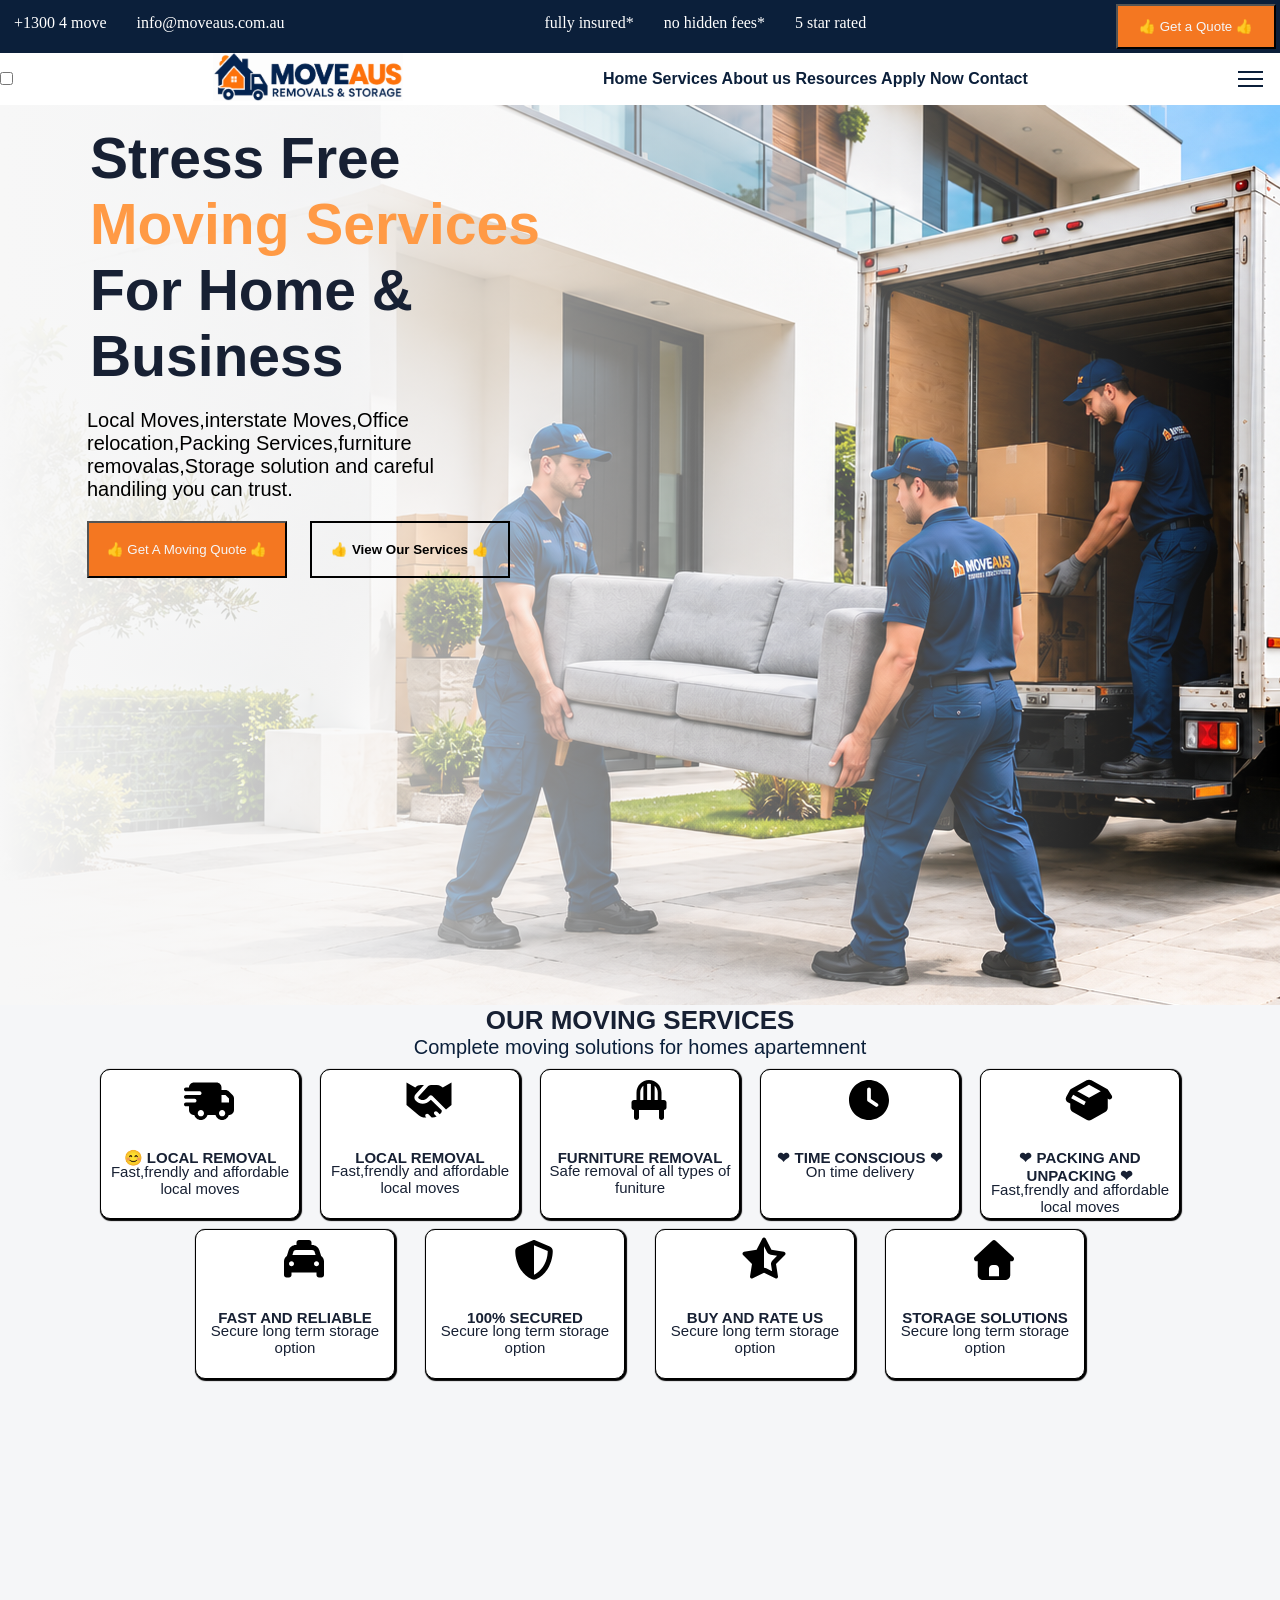
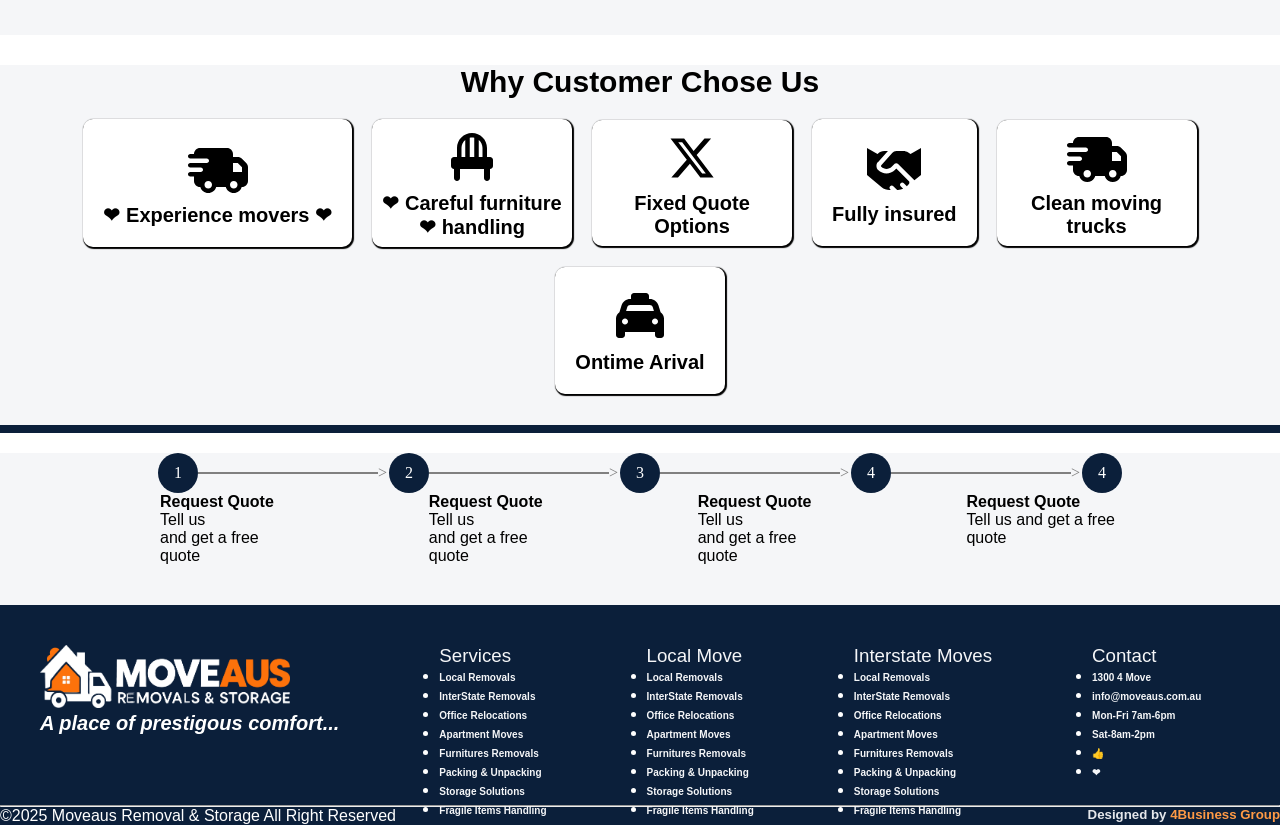
<file: index.html>
<!DOCTYPE html>
<html lang="en">
<head>
    <meta charset="UTF-8">
    <meta name="viewport" content="width=device-width, initial-scale=1.0">
    <link rel="stylesheet" href="Move.css">
    <title>MOVEAUS</title>
</head>
<body>
    
    <header>
    <div class="main">
    <div class="firstrow-1">
    
    <p>+1300 4 Move</p>
    <p>info@moveaus.com.au</p>
            <!-- <p>&#10084</p>
            <p>&#10084</p>
           <p>&#10084</p>
           <p>&#10084</p> -->
     </div>

     <div class="firstrow-2">
     <p>fully insured*</p>
     <p>No hidden fees*</p>
     <p>5 star Rated</p>
     </div>
      <button> &#x1f44d Get a Quote &#x1f44d</button> 
    </div>
    <nav>
<input type="checkbox" id="cherked">
            
        <a href="">
            <img src="./IMAGES/logo.png" alt="">
        </a>

        <div class="nav-items">
        <a href="">Home</a>
        <a href="">Services</a>
        <a href="">About us</a>
        <a href="">Resources</a>
        <a href="form.html">Apply Now</a>
        <a href="">Contact</a>
        </div>
        <label for="cherked">
            <span></span>
            <span></span>
            <span></span>
        </label>
        
    </nav>
    </header>
    <section>
        <h5>Stress Free <span>Moving Services</span> For Home & Business</h5>
        <p>Local Moves,interstate Moves,Office relocation,Packing Services,furniture removalas,Storage solution and careful handiling you can trust.</p>
        <button> &#x1f44d Get A Moving Quote &#x1f44d</button>
        <button class="btn"> &#x1f44d View Our Services &#x1f44d</button>

    </section>

    <aside>
        
        <h4>Our Moving Services</h4>     
        <p>Complete moving solutions for homes apartemnent </p>

        <div class="flexbox">
            <div class="flex">
                <img src="./IMAGES/Icons/truck-fast-solid-full.svg" alt="">
                <h4> &#128522 Local removal</h4>
                <p>Fast,frendly and affordable local moves</p>
            </div>
            <div class="flex">
                <img src="./IMAGES/Icons/handshake-solid-full.svg" alt="">
                <h4>  Local removal</h4>
                <p>Fast,frendly and affordable local moves</p>
            </div>
            <div class="flex">
                <img src="./IMAGES/Icons/chair-solid-full.svg" alt="">
                <h4>Furniture removal</h4>
                <p>Safe removal of all types of funiture</p>
            </div>
            <div class="flex">
                <img src="./IMAGES/Icons/clock-solid-full.svg" alt="">
                <h4> &#10084 Time conscious &#10084</h4>
                <p>On time delivery </p>
            </div>
            <div class="flex">
                <img src="./IMAGES/Icons/box-open-solid-full.svg" alt="">
                <h4> &#10084 Packing and unpacking &#10084</h4>
                <p>Fast,frendly and affordable local moves</p>
            </div>
          
            
        </div>
           <div class="flexbox-2">

  <div class="flex">
                <img src="./IMAGES/Icons/taxi-solid-full.svg" alt="">
                <h4>fast and reliable</h4>
                <p>Secure long term storage option</p>
            </div>
          


               <div class="flex-2">
                <img src="./IMAGES/Icons/shield-halved-solid-full.svg" alt="">
                <h4>100% secured</h4>
                <p>Secure long term storage option</p>
            </div>
            

               <div class="flex-2">
                <img src="./IMAGES/Icons/star-half-stroke-solid-full.svg" alt="">
                <h4>Buy and rate us</h4>
                <p>Secure long term storage option</p>
            </div>
            

               <div class="flex-2">
                <img src="./IMAGES/Icons/house-solid-full.svg" alt="">
                <h4>Storage Solutions</h4>
                <p>Secure long term storage option</p>
            </div>
            
           </div>

    </aside>

    <article>
        <h4>Why Customer Chose Us</h4>
        
               
     <div class="chosing">
    <div class="keywords">
        <img src="./IMAGES/Icons/truck-fast-solid-full.svg" alt="">
         <h5> &#x2764 Experience movers &#x2764</h5>
    </div>

    <div class="keyword">
        <img src="./IMAGES/Icons/chair-solid-full.svg" alt="">
        <h5> &#x2764 Careful furniture &#x2764 handling </h5>
    </div>
    <div class="keyword">
        <img src="./IMAGES/Icons/x-twitter-brands-solid-full.svg" alt="">
        <h5>Fixed Quote Options</h5>
    </div>
    <div class="keywords">
        <img src="./IMAGES/Icons/handshake-solid-full.svg" alt="">
        <h5>Fully insured</h5>
    </div>
    <div class="keyword">
          <img src="./IMAGES/Icons/truck-fast-solid-full.svg" alt="">
          <h5>Clean moving trucks</h5>
     </div>
     <div class="keywords">
        <img src="./IMAGES/Icons/taxi-solid-full.svg" alt="">
        <h5>Ontime Arival</h5>
  </div>
  
    </article>
    <div class="holder-2">
        <div class="cyan">
            <!-- <img src="./IMAGES/corp tool.png" alt=""> -->
        </div>
    <div class="main">

    </div>
    </div>
      
    <div class="rate">
        
   <div class="works">
      
   <div class="client-arrow">
     <span class="client">
        1
    </span>
    <span class="arrow"></span><p>></p>
   </div>
      <div class="client-arrow">
     <span class="client">
        2
    </span>
    <span class="arrow"></span><p>></p>
   </div>
      <div class="client-arrow">
     <span class="client">
        3
    </span>
    <span class="arrow"></span><p>></p>
   </div>
      <div class="client-arrow">
     <span class="client">
        4
    </span>
    <span class="arrow"></span><p>></p>
   </div>
      <div class="client-arrow">
     <span class="client">
        4
    </span>
  
   </div>
   </div>
   <div class="numberized">
    
   <div class="works-2">
    <h4>Request Quote</h4>
        <p>Tell us  <br> and get a free quote</p>
     </div>
     <div class="works-2">
    <h4>Request Quote</h4>
    <p>Tell us  <br> and get a free quote</p>
     </div><div class="works-2">
    <h4>Request Quote</h4>
        <p>Tell us  <br> and get a free quote</p>
     </div><div class="works-2">
    <h4>Request Quote</h4>
        <p>Tell us and get a free quote</p>
     </div><div class="works-2">
    
     </div>
     
   </div>

     <footer>
    <div class="footer-display">

<div class="holder">
 <img src="./IMAGES/logo-3.png" class="footer-logo" width="250px">
    <h6>A place of prestigous comfort...</h6>

    <!-- <div class="icon">
        <img src="IMAGES/Icons/facebook-brands-solid-full.svg" alt="">
        <img src="IMAGES/Icons/x-twitter-brands-solid-full.svg" alt="">
         <img src="IMAGES/Icons/youtube-brands-solid-full.svg" alt="">
    </div> -->
</div>

<div class="first-holder">
    <h3>Services</h3>
          <ul>
     <li><h5>Local Removals</h5></li>
    <li><h5>InterState Removals</h5></li>
    <li><h5>Office Relocations</h5></li>
    <li><h5>Apartment Moves</h5></li>
    <li><h5>Furnitures Removals</h5></li>
    <li><h5>Packing & Unpacking</h5></li>
    <li><h5>Storage Solutions</h5></li>
    <li><h5>Fragile Items Handling</h5></li>
    </ul>
</div>

   <div class="second-holder">
    <h3>Local Move</h3>
    <ul>
     <li><h5>Local Removals</h5></li>
    <li><h5>InterState Removals</h5></li>
    <li><h5>Office Relocations</h5></li>
    <li><h5>Apartment Moves</h5></li>
    <li><h5>Furnitures Removals</h5></li>
    <li><h5>Packing & Unpacking</h5></li>
    <li><h5>Storage Solutions</h5></li>
    <li><h5>Fragile Items Handling</h5></li>
    </ul>
   </div>

   <div class="third-holder">
    <h3>Interstate Moves</h3>
    <ul>
        <li><h5>Local Removals</h5></li>
    <li><h5>InterState Removals</h5></li>
    <li><h5>Office Relocations</h5></li>
    <li><h5>Apartment Moves</h5></li>
    <li><h5>Furnitures Removals</h5></li>
    <li><h5>Packing & Unpacking</h5></li>
    <li><h5>Storage Solutions</h5></li>
    <li><h5>Fragile Items Handling</h5></li>
    </ul>
   </div>

       <div class="fourth-holder">
    <h3>Contact</h3>
     <ul>
    <li><h5>1300 4 Move</h5></li>
   <li><h5>info@moveaus.com.au</h5></li>
   <li><h5>Mon-Fri 7am-6pm</h5></li>
   <li><h5>Sat-8am-2pm</h5></li>
    <li><h5>&#x1f44d</h5></li>
    <li><h5>&#x2764</h5></li>  
     </ul>
       </div>
    </div>
    


     </footer>

   <hr>
     <div class="last-section">
     
        <p>&copy;2025 Moveaus Removal & Storage All Right Reserved</p>
        <h5>Designed by <span>4Business Group</span></h5>
     </div>


   
</body>
</html>
</file>
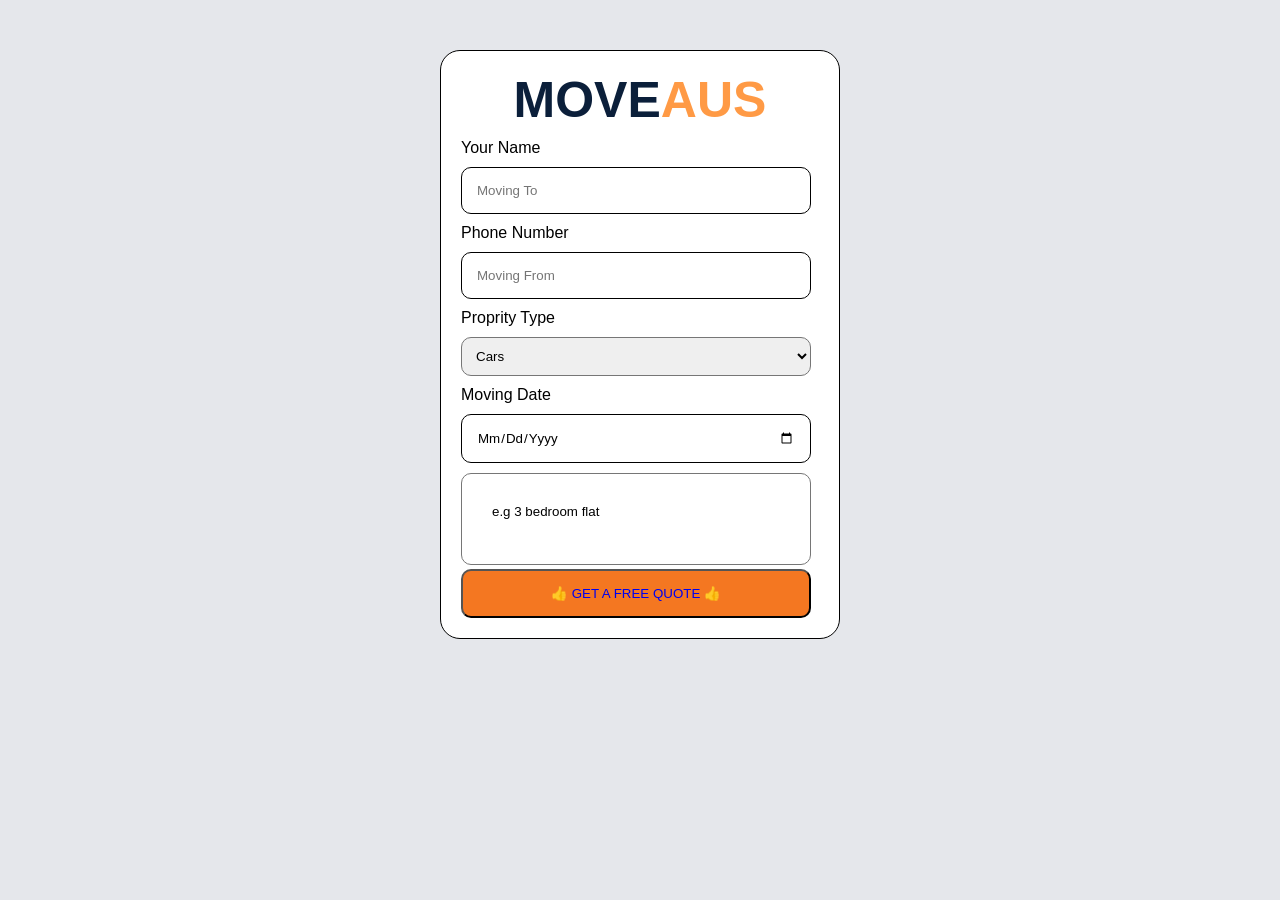
<file: form.html>
<!DOCTYPE html>
<html lang="en">
<head>
    <meta charset="UTF-8">
    <meta name="viewport" content="width=device-width, initial-scale=1.0">
    <link rel="stylesheet" href="form.css">
    <title>APPLY</title>
</head>
<body>
            <form action="">
              
          <h3>Move<span>aus</span></h3>
         <label>Your name</label>
          <input type="text" placeholder="moving to">

            <label>Phone number</label>
          <input type="number" placeholder="moving from">

         <label>proprity Type</label>
          <select>
            <option>Cars</option>
            <option>Boats</option>
            <option>Laptops</option>
          </select>
             <label>Moving date</label>
          <input type="date" placeholder="">

          <textarea>e.g 3 bedroom flat</textarea>
 <button><a href="Move.html">&#x1f44d Get a free quote &#x1f44d </a></button>
        
        </form>
</body>
</html>
</file>
<file: Move.css>
*{
    margin: 0;
    padding: 0;
    box-sizing: border-box;
    text-decoration:none;
}
body{
    min-height: 30vh;
    overflow:none;
    /* max-width:2000px; */
}
:root {
  /* Brand Colours */
  --primary-color: #0B1F3A;
  --secondary-color: #F47721;
  --accent-color: #FF9A45;

  /* Background Colours */
  --background-color: #FFFFFF;
  --section-background: #F5F6F8;
  --card-background: #FFFFFF;

  /* Text Colours */
  --heading-color: #0B1F3A;
  --text-color: #172033;
  --muted-text: #64748B;

  /* Borders */
  --border-color: #E5E7EB;

  /* Buttons */
  --button-background: #F47721;
  --button-text: #FFFFFF;
}

.main{
    display:flex;
    justify-content:space-between;
    padding:4px;
    text-transform:lowercase;
    background-color:var(--primary-color);
    color:var(--card-background);
}

.domain{
    width:30px;
    height:30px;
    border-radius:90%;
    background:linear-gradient(to left, blue,yellowgreen);
    animation:up 2s 2;
}

@keyframes up{
    from{
        transform:rotate(0);
    }
    to{
        transform:rotate(360deg);
    }
}

.firstrow-1{
    display: flex;
    padding: 10px;
    gap:30px;
}
.firstrow-2{
    padding:10px;
}
button{
    padding:13px;
    width: 160px;
    color:var(--section-background);
    background-color:var(--secondary-color);
}
nav{
display: flex;
align-items: center;
font-family: sans-serif;
gap:200px;
/* justify-content:space-around; */
font-weight:bold;
/* transition:3s; */
}


nav a img{
    width:190px;
    justify-content:space-between;
}
nav a{
    color:var(--heading-color);
    
    /* transition:3s; */
}

nav label{
    align-items:center;
    flex-direction: column;
    gap: 5px;
    cursor: pointer;
    /* border:2px solid black; */
    border-radius:5px;
    justify-content: center;
    display:flex;
    padding:10px;
    z-index: 5;
}
nav label span{
    width:25px;
    height:2px;
    background:var(--primary-color);
}

.firstrow-2{
display: flex;
gap: 30px;
}
span{
    color:var(--accent-color);
}
section{
    background:linear-gradient(to right,rgb(247, 247, 247), rgba(230, 223, 223, 0)), url(./IMAGES/Professional\ Movers\ Delivering\ Sofa.png);
    min-height:100vh;
}

section h5{
font-size:40px;
width:500px;
color:var(--text-color);
font-family:sans-serif;
font-size:57px;
padding:20px;
margin-inline-start:70px;
}
 section p{
    width:390px;
    font-family: sans-serif;
    font-size:20px;
    margin-inline-start:87px;
}

.placenment{
    background-color:white;
    /* display:flex; */
    min-height:100px;
    align-items:center;
    justify-content:center;
}

.mini-1{
    /* display: flex; */
    align-items:center;
    justify-content:center;
}

section h6{
    font-family: sans-serif;
    font-weight:bolder;
    font-size:20px;
}
section h4{
    font-family: sans-serif;
    font-weight:bolder;
    font-size:20px;
}

section button{
    padding:19px 10px;
    width:200px;
    margin-right:19px;
    margin-inline-start:87px;
}
 .btn{
     padding:19px 10px;
    width:200px;
    color:black;
    font-weight:bold;
    border:2px solid black;
    margin-left:0;
    margin-top:20px;
     background-color:transparent;
 }

 aside{
    background-color:var(--section-background);
    min-height:70vh;
 }

 aside h4{
    text-transform:uppercase;
    text-align:center;
    font-family: sans-serif;
    font-size:26px;
    color: #172033;
 }
 aside p{
    text-align:center;
    color:var(--primary-color);
    font-size: 20px;
    font-family: sans-serif;
 }
 .flexbox{
    flex-wrap:wrap;
    display:flex;
    align-items: center;
    justify-content: center;
    /* background-color:var(--card-background); */
    gap:20px;
    padding:10px 8px;
 }


 .flex{
    background-color:white;
    height:150px;
    border:1px solid black;
    width:200px;
    box-shadow:1px 1px 1px 1px black;
    border-radius:10px;
    padding:3px 3px;
    /* /* justify-content: center; */
    align-items:center;
 }
 .flex h4{
    font-size:15px;
    color:var(--text-color);
    transform:translatey(20px);
    margin-bottom:2px;
 }
 .flex p{
    font-size:15px;
    color:var(--text-color);
     transform:translatey(14px);
 }
 .flex img{
    width:50px;
    min-height:10px;
    margin-inline-start:80px;
    margin-top:2px;
 }

.flexbox-2{
   align-items:center;
   justify-content: center;
   display:flex;
   flex-wrap:wrap;
   gap:30px;
}

.flex-2{
    /* width:190px; */
    background-color:white;
    height:150px;
    border:1px solid black;
    width:200px;
    flex-grow:0;
    box-shadow:1px 1px 1px 1px black;
    border-radius:10px;
    padding:3px 3px;
    align-items:center;
}


.flex-2 img{
    width:50px;
    width:50px;
    min-height:10px;
    margin-inline-start:80px;
    margin-top:2px;
}

 .flex-2 p{
    font-size:15px;
    color:var(--text-color);
     transform:translatey(14px);
 }
 article{
    min-height:40vh;
    margin-top:30px;
    background-color:var(--section-background);
 }
 article h4{
    text-align: center;
    font-family: sans-serif;
    font-size:30px;
    margin-bottom:20px;
    font-weight:700;
 }

  .flex-2 h4{
    font-size:15px;
    color:var(--text-color);
    transform:translatey(20px);
    margin-bottom:2px;
 }
.chosing{
    display:flex;
    justify-content: center;
    align-items: center;
    flex-wrap:wrap;
    gap:20px;
    text-align: center;
}

.keywords{
    padding: 20px;
    flex-shrink:0;
    border-radius:10px;
    box-shadow:1px 1px 1px 1px  black;
    background-color:var(--card-background);
}
.keyword{
    width:200px;
    flex-shrink:0;
    border-radius:10px;
    background-color: var(--card-background);
    box-shadow:1px 1px 1px 1px  black;
    padding: 8px 8px ;
}

 .chosing img{
    width:60px;
 }
 .chosing h5{
    font-family:sans-serif;
    font-size:20px;
 }

 
.ron{
    padding:15px;
    width:450px;
    margin-top: 10px;
}


 .client{
    background:var(--heading-color);
    color:white;
    height:30px;
    width:30px;
    border-radius:50%;
    display:flex;
    justify-content: center;
    align-items:center;
    padding:20px;
 }

.works{
    display:flex;
    justify-content: center;
    align-items:center;
    gap:0px;
    margin-top:20px;
}

.client-arrow{
    /* background-color: red; */
    width: fit-content;
    display: flex;
    align-items: center;
    padding: 0;
}

.arrow{
    height: 2px;
    width: 180px;
   flex-shrink: 0;
    background: gray;
}
.client-arrow p{
    color: gray;
    margin-right: 2px;
}

.rate{
  background:var(--section-background);
  min-height:20vh;
}
.numberized{
    /* background: #F47721; */
    display:flex;
    font-family:sans-serif;
    padding-inline-start: 160px;
    gap: 140px;
}
.numberized h4{
    font-weight:bolder;
}

footer{
width: 100%;
min-height: 200px;
margin-top:40px;
background-color: var(--heading-color);
}

footer h6{
font-size:20px;
font-family:sans-serif;
font-style:oblique;
color: var(--button-text);
}

footer h3{
    font-family: sans-serif;
    font-weight:500;
    /* margin-bottom: 20px; */
    color:var(--section-background);
}

.footer-logo,h6{
    margin-inline-start:40px;
}

footer h5{
    font-family: sans-serif;
    margin-bottom:3px;
    font-size:10px;
    color:var(--section-background);
}



.footer-display{
display: flex;
transform:translateY(40px);
/* justify-content:space-between; */
gap:100px;
}

footer .icon{
    width:60px;
    transform: translateY(20px);
    display:flex;
    gap:20px;
    margin-inline-start:30px;
}
footer li{
    color: var(--background-color);
}


.last-section{
    /* margin-top:10px; */
    background: var(--primary-color);
    display: flex;
    justify-content:space-between;
}


.last-section hr{
 border:1px solid white;
}


.last-section p{
    font-family: sans-serif;
    color: var(--button-text);
}



.last-section h5{
    font-family: sans-serif;
    color:var(--border-color);
}
@media (max-width:1231px){
        footer{
        min-height:200px;
     }

     .chosing{
        margin-bottom:20px;
     }

      .chosing :nth-last-of-type(6){
        display:none;
    }
     footer :nth-last-of-type(4){
        display:none;
     }
         .second-holder h5 :nth-last-of-type(8){
            display:none;
         }

         .main{
            gap:none;
         }


        
}



@media (max-width:1187px){

    .main{
        position:fixed;
        width:301vh;
        z-index:1;
    }
   
}


@media (max-width:1149px){
    nav{
            position:fixed;
            top: 0;
            width: 100%;
            z-index:1;
            /* gap:0px; */
            background:var(--background-color);
        }

                .nav-items {
        position: fixed;
        display: block;
        background:var(--border-color);
        top: 0;
        right: -200%;
        display:flex;
        flex-direction: column;
        gap:50px;
        width: 30%;
        padding:20px;
        height:400px;
        transition: .5s;
    }

    #cherked:checked ~ .nav-items {
        right: 0;

}
     body{
        background-color:var(--border-color);
     }
     footer{
        min-height:200px;
     }
     footer :nth-last-of-type(4){
        display:none;
     }
         .second-holder h5 :nth-last-of-type(8){
            display:none;
         }
       

         .domain{
            display: none;
         }

         .cyan{
            display:none;
         }
         form{
            display:block;
         }

     
    .chosing{
        flex-grow:3;
        margin-bottom:20px;
    }

    .chosing :nth-last-of-type(6){
        display:none;
    }
    .flexbox{
        flex-grow:10px;
    }

    footer{
        max-width:8000px;
    }

}


   
@media (max-width: 957px) {
    .numberized .works-2 p{
       display:none;
    }

    .numberized .works-2 h4{
        display:none;
    }
    .rate :nth-of-type(4){
        display:none;
    }
        .nav-items {
        position: fixed;
        display: block;
        background:var(--border-color);
        top: 0;
        right: -200%;
        display:flex;
        flex-direction: column;
        gap:50px;
        width: 30%;
        padding:20px;
        height:400px;
        transition: .5s;
    }

    #cherked:checked ~ .nav-items {
        right: 0;

}

.cherked{
    display: none;
}

@media (max-width: 681px){

    .nav-items {
        position: fixed;
        display: block;
        background:var(--border-color);
        top: 0;
        right: -200%;
        font-family:sans-serif;
        display:flex;
        flex-direction: column;
        gap:50px;
        width: 30%;
        padding:20px;
        height:400px;
        transition: .5s;
    }

    #cherked:checked ~ .nav-items {
        right: 0;
    }
    body{
        max-width:270vh;
    }
    footer{
        min-height:70vh;
    }
}

@media (max-width: 615px)
    body{
        max-width:900vh;

    
}

@media (max-width: 571px){
    body{

    }
    section{
        width:700px;
    }
    aside{
        width:700px;
    }
    
    article{
        width:700px;
    }

    .rate{
        width:700px;
    }
    footer{
        width:700px;
    }

}
}

@media (max-width: 977px){
         .nav-items {
        position: fixed;
        display: block;
        background:var(--border-color);
        top: 0;
        right: -200%;
        display:flex;
        flex-direction: column;
        gap:50px;
        width: 30%;
        padding:20px;
        height: 400px;
        transition: .5s;
    }

    #cherked:checked ~ .nav-items {
        right: 0;

}
}

@media (max-width: 1008px){
        .nav-items {
        position: fixed;
        display: block;
        background:var(--border-color);
        top: 0;
        right: -200%;
        display:flex;
        flex-direction: column;
        gap:50px;
        width: 30%;
        padding:20px;
        height:400px;
        transition: .5s;
    }

    #cherked:checked ~ .nav-items {
        right: 0;

}



.numberized{
    display:none;
}
}

@media (max-width: 118px){
        .nav-items {
        position: fixed;
        display: block;
        background:var(--border-color);
        top: 0;
        right: -200%;
        display:flex;
        flex-direction: column;
        gap:50px;
        width: 30%;
        padding:20px;
        height:400px;
        transition: .5s;
    }

    #cherked:checked ~ .nav-items {
        right: 0;

}
}

@media (max-width: 597px){
        section{
        width:700px;
    }
    aside{
        width:700px;
    }
    
    article{
        width:700px;
    }

    .rate{
        width:690px;
    }
    footer{
        width:700px;
    }

}


@media (max-width: 115px){
            .nav-items {
        position: fixed;
        display: block;
        background:var(--border-color);
        top: 0;
        right: -200%;
        display:flex;
        flex-direction: column;
        gap:50px;
        width: 10px;
        padding:20px;
        height:400px;
        transition: .5s;
    }

    #cherked:checked ~ .nav-items {
        right: 0;

}

nav{
    min-width:10vh;
}
}
</file>
<file: form.css>
*{
    margin: 0;
    padding: 0;
    box-sizing: border-box;
    text-decoration:none;
}

:root {
  /* Brand Colours */
  --primary-color: #0B1F3A;
  --secondary-color: #F47721;
  --accent-color: #FF9A45;

  /* Background Colours */
  --background-color: #FFFFFF;
  --section-background: #F5F6F8;
  --card-background: #FFFFFF;

  /* Text Colours */
  --heading-color: #0B1F3A;
  --text-color: #172033;
  --muted-text: #64748B;

  /* Borders */
  --border-color: #E5E7EB;

  /* Buttons */
  --button-background: #F47721;
  --button-text: #FFFFFF;
}


form{
    width:400px;
    border:1px solid black;
     padding:20px;
     border-radius:20px;
     background-color:var(--background-color);
     margin: auto;
     margin-top:50px;
}

body{
    min-height:10px;
    background-color:var(--border-color);
}
h3{
    font-family:sans-serif;
    font-size:50px;
    color:var(--heading-color);
    text-transform:uppercase;
    text-align:center;
}

label,input{
    font-family:sans-serif;
    display:block;
    margin-top:10px;
    text-transform: capitalize;
}

input{
   padding:15px;
   width:350px;
   border-radius:10px;
   /* outline-color:var(--border-color); */
   border:1px solid black;
}

button{
   padding:15px;
   width:350px; 
   color:var(--button-text);
   font-family: sans-serif;
    border-radius:10px;
   text-transform:uppercase;
   background-color:var(--button-background);
}

button:hover{
    background-color:var(--border-color);
    color:var(--button-background);
    font-weight:bold;
    transition:2.5s;
    cursor:cell;
}
span{
    color:var(--accent-color);
}

select{
    padding:10px;
    width:350px;
    margin-top:10px;
    border-radius:10px;
    font-family: sans-serif;
}

textarea{
    padding:30px;
    resize: none;
    font-family: sans-serif;
    border-radius:10px;
    margin-top:10px;
   width:350px; 
}
</file>
